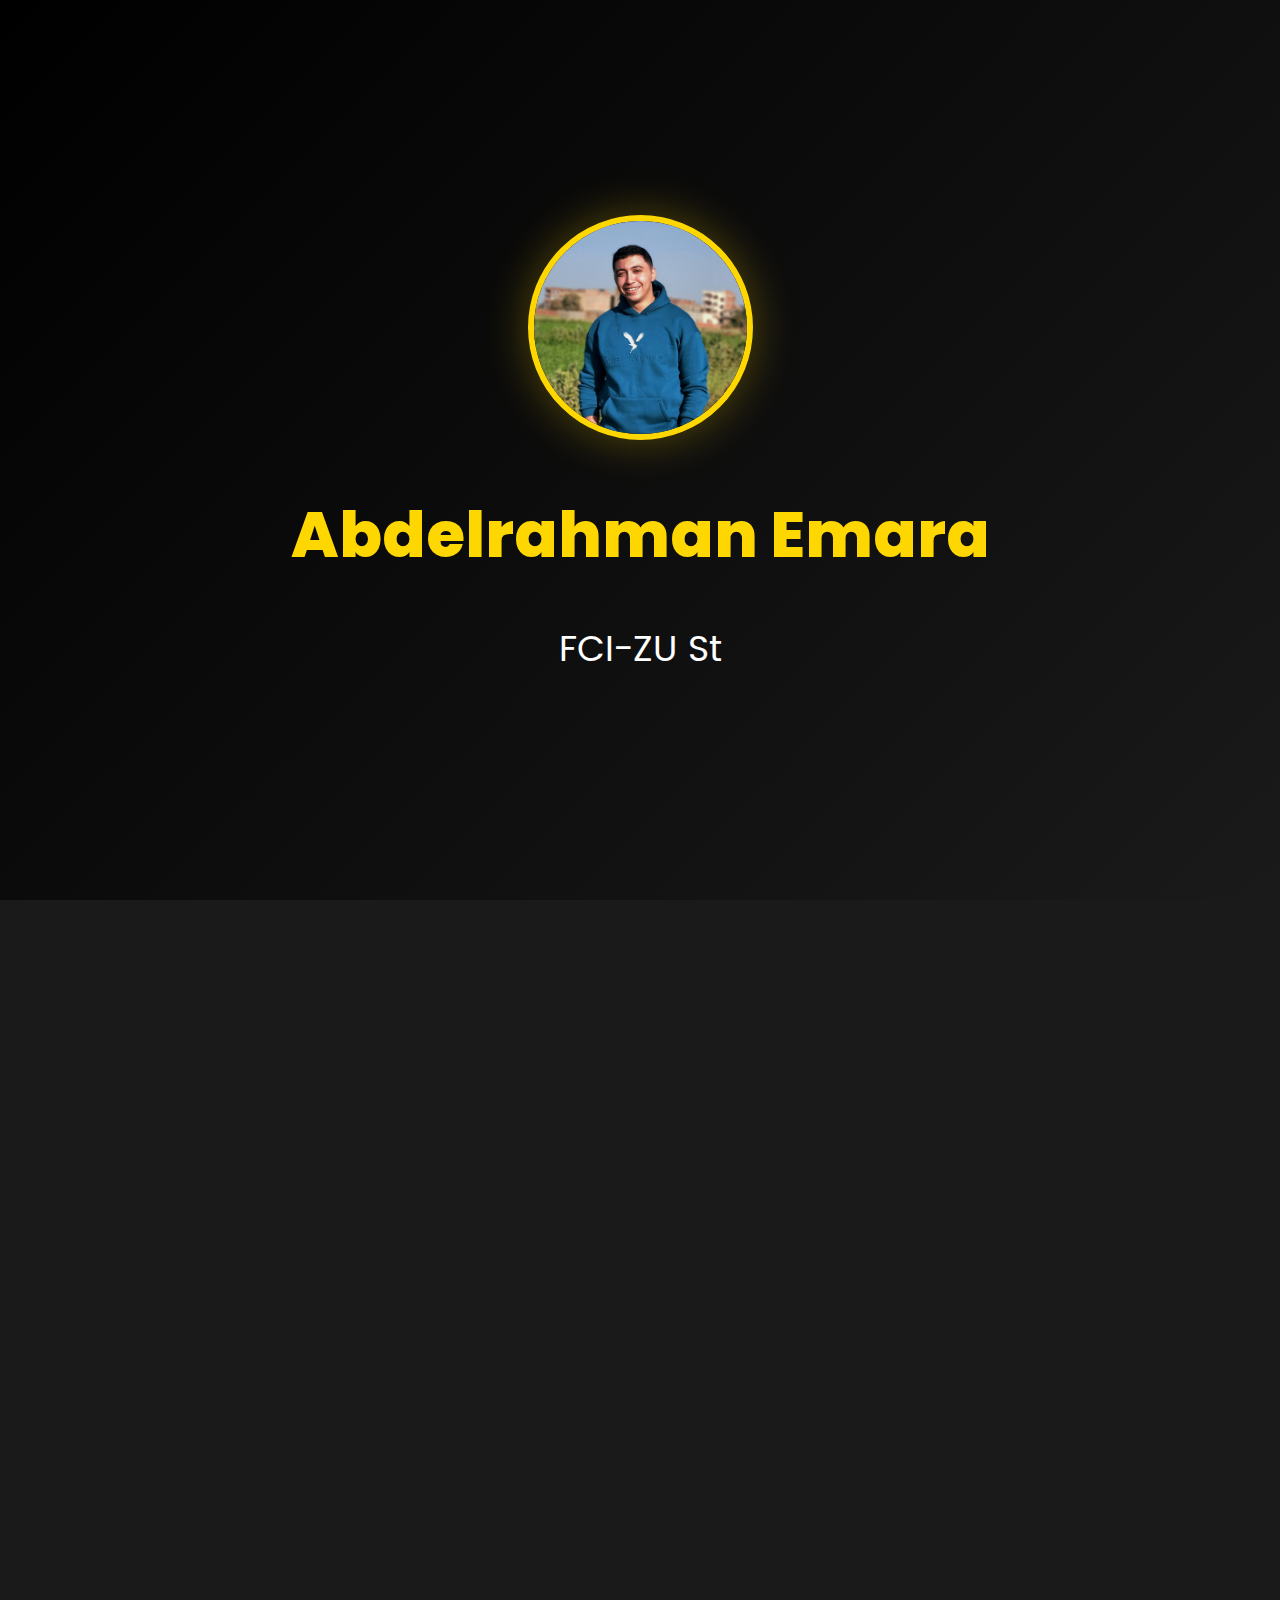
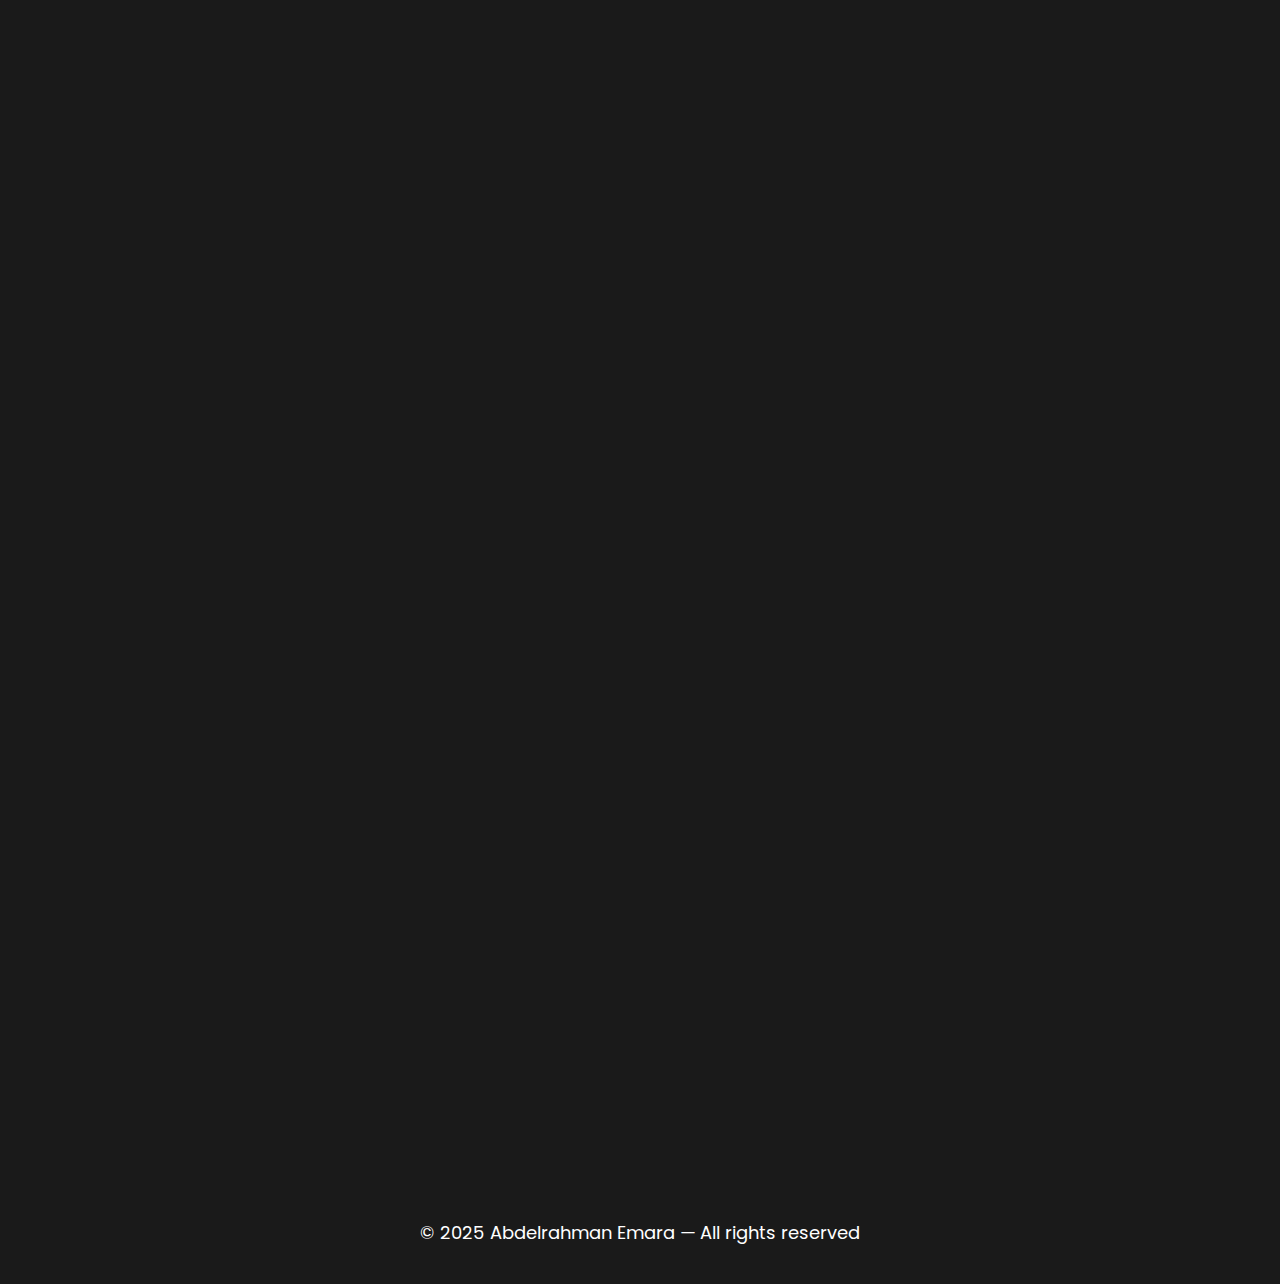
<file: index.html>
<!DOCTYPE html>
<html lang="ar" dir="ltr">
<head>
  <meta charset="UTF-8">
  <meta name="viewport" content="width=device-width, initial-scale=1.0">
  <title>Abdelrahman Emara - Portfolio</title>
  <link rel="stylesheet" href="style.css">
  <link rel="stylesheet" href="https://cdnjs.cloudflare.com/ajax/libs/font-awesome/6.4.0/css/all.min.css">
  <link rel="preconnect" href="https://fonts.googleapis.com">
  <link rel="preconnect" href="https://fonts.gstatic.com" crossorigin>
  <link href="https://fonts.googleapis.com/css2?family=Poppins:wght@300;400;500;600;700;800&display=swap" rel="stylesheet">
</head>
<body>

  <!-- Navbar -->
  <nav id="navbar">
    <div class="nav-container">
      <div class="nav-brand">
        <img src="Githubph-emara.jpg" alt="Profile" class="nav-img" id="navImg">
        <span class="nav-name" id="navName">Abdelrahman Emara</span>
      </div>
      <div class="nav-sections" id="navSections"></div>
    </div>
  </nav>

  <!-- Hero Section -->
  <section id="hero" class="section">
    <div class="hero-content">
      <div class="hero-image-container">
        <img src="Githubph-emara.jpg" alt="Abdelrahman Emara" class="hero-image" id="heroImg">
      </div>
      <div class="hero-text">
        <h1 class="hero-name" id="heroName">Abdelrahman Emara</h1>
                    <h2 class="hero-title" id="heroTitle">
<div class="swipe-container"><span class="swipe-text" id="swipeText">FCI-ZU Student</span></div>
                                                        </div>
                                  </h2>
      </div>
    </div>
  </section>

  <!-- About Section -->
  <section id="about" class="section" data-section="About">
    <div class="container">
      <h2 class="section-title">About Me</h2>
      <div class="about-content">
        <p>I am Abdelrahman Emara, a student at the Faculty of Computers and Information, Zagazig University.</p>
        <p>I'm developing my skills in UI/UX design, photography, and graphic design.</p>
        <p>I aim to develop my skills in technology and design to create innovative digital solutions that make a positive impact on society.</p>
      </div>
    </div>
  </section>

  <!-- Skills Section -->
  <section id="skills" class="section" data-section="Skills">
    <div class="container">
      <h2 class="section-title">Skills</h2>
      <div class="skills-grid">
        <div class="skill-item">
          <div class="skill-header">
            <span class="skill-name">UI</span>
            <span class="skill-percent">75%</span>
          </div>
          <div class="skill-bar">
            <div class="skill-progress" data-progress="75"></div>
          </div>
        </div>
        <div class="skill-item">
          <div class="skill-header">
            <span class="skill-name">UX</span>
            <span class="skill-percent">50%</span>
          </div>
          <div class="skill-bar">
            <div class="skill-progress" data-progress="50"></div>
          </div>
        </div>
        <div class="skill-item">
          <div class="skill-header">
            <span class="skill-name">Photography</span>
            <span class="skill-percent">80%</span>
          </div>
          <div class="skill-bar">
            <div class="skill-progress" data-progress="80"></div>
          </div>
        </div>
        <div class="skill-item">
          <div class="skill-header">
            <span class="skill-name">Graphic Design</span>
            <span class="skill-percent">80%</span>
          </div>
          <div class="skill-bar">
            <div class="skill-progress" data-progress="80"></div>
          </div>
        </div>
        <div class="skill-item">
          <div class="skill-header">
            <span class="skill-name">Video Editing</span>
            <span class="skill-percent">60%</span>
          </div>
          <div class="skill-bar">
            <div class="skill-progress" data-progress="60"></div>
          </div>
        </div>
        <div class="skill-item">
          <div class="skill-header">
            <span class="skill-name">Marketing</span>
            <span class="skill-percent">40%</span>
          </div>
          <div class="skill-bar">
            <div class="skill-progress" data-progress="40"></div>
          </div>
        </div>
      </div>
    </div>
  </section>

  <!-- Education Section -->
  <section id="education" class="section" data-section="Education">
    <div class="container">
      <h2 class="section-title">Education</h2>
      <div class="education-content">
        <div class="education-item">
          <h3>Zagazig University</h3>
          <p>Faculty of Computers and Information (DS)</p>
        </div>
      </div>
    </div>
  </section>

  <!-- Activities Section -->
  <section id="activities" class="section" data-section="Activities">
    <div class="container">
      <h2 class="section-title">Students Activities</h2>
      <div class="activities-content">
        <div class="activity-group">
          <h3 class="activity-year">2025 – Now</h3>
          <div class="activity-item">
            <h4>GDG MTI</h4>
            <p>• Community Head – UI/UX</p>
          </div>
          <div class="activity-item">
            <h4>GDG Zagazig</h4>
            <p>• Core Team – UI/UX</p>
          </div>
          <div class="activity-item">
            <h4>Zag Eng Family</h4>
            <p>• Co-Lead – UI/UX</p>
          </div>
          <div class="activity-item">
            <h4>GDG Obour</h4>
            <p>• Core Team – UI/UX</p>
          </div>
        </div>

        <div class="activity-group">
          <h3 class="activity-year">2024–2025</h3>
          <div class="activity-item">
            <h4>GDG MTI</h4>
            <p>• Head of Photography</p>
            <p>• Vice Head of Graphic Design</p>
          </div>
          <div class="activity-item">
            <h4>MSP Al-Azhar University</h4>
            <p>• UI/UX Member</p>
            <p>• Volunteered as a UI/UX Instructor at "أثر" Camp</p>
          </div>
        </div>

        <div class="activity-group">
          <h3 class="activity-year">2025</h3>
          <div class="activity-item">
            <h4>Zag Eng Family</h4>
            <p>• Winner of the Deep Dive Camp 2.0 🏆</p>
          </div>
          <div class="activity-item">
            <h4>Gen Z</h4>
            <p>• Volunteered as a UI/UX Instructor at "Gen Z" Camp</p>
          </div>
        </div>

        <div class="activity-group">
          <h3 class="activity-year">2023–2024</h3>
          <div class="activity-item">
            <h4>GDSC MTI</h4>
            <p>• UI/UX Member</p>
            <p>• Marketing Member</p>
          </div>
        </div>

        <div class="activity-group">
          <h3 class="activity-year">2022–2023</h3>
          <div class="activity-item">
            <h4>EGI ZU</h4>
            <p>• UI/UX Member</p>
            <p>• Marketing Member</p>
            <p>• Media Member</p>
          </div>
        </div>
      </div>
    </div>
  </section>

  <!-- Events Section -->
  <section id="events" class="section" data-section="Events">
    <div class="container">
      <h2 class="section-title">Events Organized</h2>
      <div class="events-content">
        <div class="event-item">
          <h3>DevFest 2024</h3>
          <p>GDG Cairo</p>
        </div>
        <div class="event-item">
          <h3>TeqFest 2024</h3>
          <p>GDSC MTI</p>
        </div>
        <div class="event-item">
          <h3>The Matrix 2024</h3>
          <p>GDSC MTI</p>
        </div>
      </div>
    </div>
  </section>

  <!-- Courses Section -->
  <section id="courses" class="section" data-section="Courses">
    <div class="container">
      <h2 class="section-title">Courses & Certifications</h2>
      <div class="courses-content">
        <div class="course-group">
          <h3>Success Academy</h3>
          <ul>
            <li>English (American Accent)</li>
          </ul>
        </div>
        <div class="course-group">
          <h3>Yanfaa.com</h3>
          <ul>
            <li>Contact Creation</li>
            <li>Social Media Management 101</li>
            <li>Personal Branding</li>
            <li>Video Editing</li>
          </ul>
        </div>
        <div class="course-group">
          <h3>Nobel Education Center</h3>
          <ul>
            <li>Basics C++</li>
            <li>OOP C++</li>
          </ul>
        </div>
      </div>
    </div>
  </section>

  <!-- Contact Section -->
  <section id="contact" class="section" data-section="Contact">
    <div class="container">
      <h2 class="section-title">Contact Me</h2>
      <div class="contact-icons">
        <a href="https://www.linkedin.com/in/abdoemara175" class="contact-icon" data-name="LinkedIn" target="_blank">
      <i class="fab fa-linkedin"></i>
    </a>
        <a href="mailto:abdoemara.175@gmail.com" class="contact-icon" data-name="Email" target="_blank">
          <i class="fas fa-envelope"></i>
        </a>
        <a href="https://wa.me/201022382461" class="contact-icon" data-name="WhatsApp" target="_blank">
          <i class="fab fa-whatsapp"></i>
        </a>
        <a href="https://www.facebook.com/abdoemara.1750" class="contact-icon" data-name="Facebook" target="_blank">
          <i class="fab fa-facebook"></i>
        </a>
        <a href="tel:+201022382461" class="contact-icon" data-name="Call" target="_blank">
    <i class="fas fa-phone"></i>
  </a>
          <i class="fas fa-link"></i>
        </a>
    </div>
  </section>

  <!-- Footer -->
  <footer>
    <p>&copy; 2025 Abdelrahman Emara — All rights reserved</p>
  </footer>

  <script src="scripts.js"></script>
</body>
</html>
</file>
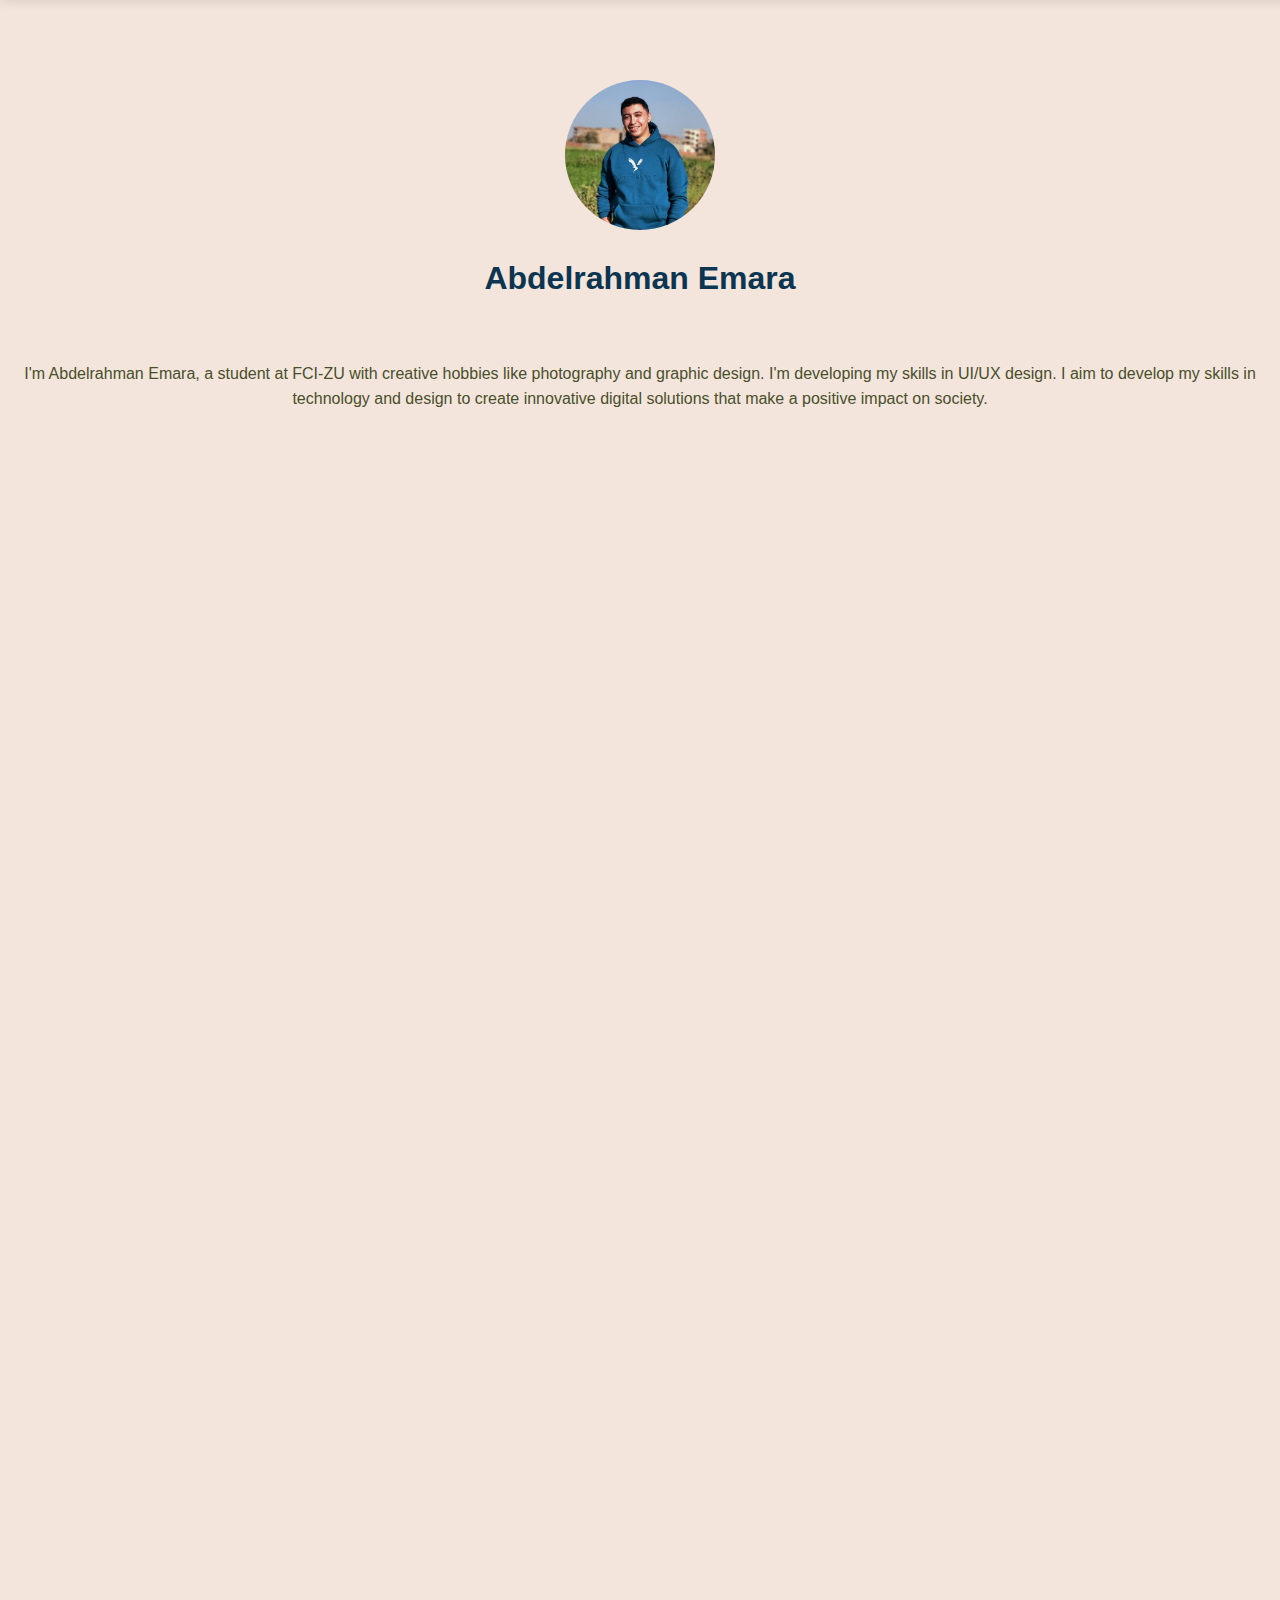
<file: Emara.html>
<!DOCTYPE html>
<html lang="en">
<head>
<meta charset="UTF-8">
<meta name="viewport" content="width=device-width, initial-scale=1.0">
<title>Abdelrahman Emara</title>
<link rel="stylesheet" href="https://cdnjs.cloudflare.com/ajax/libs/font-awesome/6.4.0/css/all.min.css">
<style>
/* ====== General ====== */
body {
  font-family: Arial, sans-serif;
  background-color: #F4E5DC;
  margin: 0;
  padding: 0;
  color: #484F2B;
  line-height: 1.6;
}

section {
  max-width: 900px;
  margin: 40px auto;
  padding: 30px;
  background-color: #fff;
  border-radius: 10px;
  box-shadow: 0 4px 15px rgba(0,0,0,0.05);
  opacity: 0;
  transform: translateY(30px);
  transition: all 0.6s ease;
}

section.visible {
  opacity: 1;
  transform: translateY(0);
}

h2 {
  text-align: center;
  color: #0B3550;
  margin-bottom: 25px;
}

/* ====== Header ====== */
.header {
  text-align: center;
  padding: 80px 20px 50px 20px;
}

.header .avatar {
  width: 150px;
  height: 150px;
  border-radius: 50%;
  object-fit: cover;
  margin-bottom: 15px;
}

.header h1 {
  margin: 0;
  color: #0B3550;
  font-size: 32px;
}

.header .subtitle {
  font-size: 18px;
  margin-top: 10px;
}

.slider-text {
  display: inline-block;
  opacity: 0;
  transition: opacity 0.5s ease;
}

/* ====== Navbar Sticky ====== */
.navbar {
  position: fixed;
  top: 0;
  left: 0;
  width: 100%;
  display: flex;
  align-items: center;
  background: #fff;
  padding: 5px 20px;
  box-shadow: 0 2px 10px rgba(0,0,0,0.1);
  transform: translateY(-100%);
  transition: transform 0.4s ease;
  z-index: 1000;
}

.navbar.visible {
  transform: translateY(0);
}

.navbar img {
  width: 40px;
  height: 40px;
  border-radius: 50%;
  margin-right: 10px;
}

.navbar span {
  font-weight: bold;
  color: #0B3550;
}

/* ====== Skills ====== */
.skills .skill {
  margin-bottom: 15px;
}

.skill-name {
  font-weight: bold;
  margin-bottom: 5px;
}

.skill-bar {
  background: #e0e0e0;
  border-radius: 20px;
  overflow: hidden;
  height: 20px;
}

.progress-bar {
  height: 100%;
  width: 0;
  background-color: #0B3550;
  border-radius: 20px;
  transition: width 1.2s ease;
}

/* ====== Contact Links ====== */
.contact-links {
  display: flex;
  justify-content: center;
  flex-wrap: wrap;
  gap: 15px;
  margin-top: 20px;
}

.contact-links a {
  text-decoration: none;
}

.contact-links i {
  font-size: 28px;
  color: #0B3550;
  transition: transform 0.3s, color 0.3s;
}

.contact-links i:hover {
  transform: scale(1.3);
  color: #6B8B9F;
}

/* ====== Responsive ====== */
@media screen and (max-width: 768px) {
  .header .avatar {
    width: 120px;
    height: 120px;
  }

  .contact-links i {
    font-size: 24px;
  }

  section {
    padding: 20px;
  }
}
</style>
</head>
<body>

<!-- Navbar -->
<div class="navbar">
  <img src="Githubph-emara.jpg" alt="Abdelrahman Emara">
  <span>Abdelrahman Emara</span>
</div>

<!-- Header -->
<div class="header">
  <img src="Githubph-emara.jpg" alt="Abdelrahman Emara" class="avatar">
  <h1>Abdelrahman Emara</h1>
  <p class="subtitle"><span class="slider-text">FCI-ZU Student</span></p>
  <p>I'm Abdelrahman Emara, a student at FCI-ZU with creative hobbies like photography and graphic design. I'm developing my skills in UI/UX design. I aim to develop my skills in technology and design to create innovative digital solutions that make a positive impact on society.</p>
</div>

<!-- Skills -->
<section class="skills">
  <h2>Skills</h2>
  <div class="skill">
    <div class="skill-name">UI</div>
    <div class="skill-bar"><div class="progress-bar" data-width="75%"></div></div>
  </div>
  <div class="skill">
    <div class="skill-name">UX</div>
    <div class="skill-bar"><div class="progress-bar" data-width="50%"></div></div>
  </div>
  <div class="skill">
    <div class="skill-name">Photography</div>
    <div class="skill-bar"><div class="progress-bar" data-width="80%"></div></div>
  </div>
  <div class="skill">
    <div class="skill-name">Graphic Design</div>
    <div class="skill-bar"><div class="progress-bar" data-width="80%"></div></div>
  </div>
  <div class="skill">
    <div class="skill-name">Video Editing</div>
    <div class="skill-bar"><div class="progress-bar" data-width="60%"></div></div>
  </div>
  <div class="skill">
    <div class="skill-name">Marketing</div>
    <div class="skill-bar"><div class="progress-bar" data-width="40%"></div></div>
  </div>
</section>

<!-- Education -->
<section class="education">
  <h2>Education</h2>
  <p>Faculty of Computers and Information - Zagazig University "DS"</p>
</section>

<!-- Students Activities -->
<section class="activities">
  <h2>Students Activities</h2>
  <ul>
    <li>2025 - Now | Google Developer Groups on Campus: Community Head Ui/Ux "MTI", Core Team Ui/Ux "Zagazig", Core Team Ui/Ux "Obour"</li>
    <li>Zag Eng Family: Co lead Ui/Ux</li>
    <li>GDG MTI 2024-2025: Head of Photography, Vice Head of Graphic Design</li>
    <li>Zag Eng Family 2025: Winner of the Deep Dive Camp 2.0</li>
    <li>Gen Z 2025: Volunteered as Ui/Ux Instructor at "Gen Z" camp</li>
    <li>MSP Al-Azhar University 2024-2025: UI/UX Member, Volunteered as Ui/Ux Instructor at "أثر" camp</li>
    <li>GDSC MTI 2023-2024: UI/UX Member, Marketing Member</li>
    <li>EGI ZU 2022-2023: UI/UX Member, Marketing Member, Media Member</li>
  </ul>
</section>

<!-- Events -->
<section class="events">
  <h2>Events</h2>
  <ul>
    <li>Organiser: DevFest 2024 - GDG Cairo</li>
    <li>Organiser: TeqFest 2024 - GDSC MTI</li>
    <li>Organiser: The Matrix 2024 - GDSC MTI</li>
  </ul>
</section>

<!-- Contact -->
<section class="contact">
  <h2>Contact</h2>
  <div class="contact-links">
    <a href="https://www.linkedin.com/in/abdoemara175" target="_blank"><i class="fab fa-linkedin"></i></a>
    <a href="mailto:abdoemara.175@gmail.com" target="_blank"><i class="fas fa-envelope"></i></a>
    <a href="https://wa.me/201022382461" target="_blank"><i class="fab fa-whatsapp"></i></a>
    <a href="https://www.facebook.com/abdoemara.1750" target="_blank"><i class="fab fa-facebook"></i></a>
    <a href="https://linktr.ee/abdelrahmanemara" target="_blank"><i class="fas fa-link"></i></a>
  </div>
</section>

<script>
// ====== Fade-in Sections ======
window.addEventListener('scroll', () => {
  document.querySelectorAll('section').forEach(section => {
    const top = section.getBoundingClientRect().top;
    const windowHeight = window.innerHeight;
    if (top < windowHeight - 100) section.classList.add('visible');
  });
});

// ====== Slider Text under Name ======
const texts = ["FCI-ZU Student", "UI/UX Designer", "Photography", "Graphic Designer"];
let index = 0;
const slider = document.querySelector(".slider-text");

function showNextText() {
  slider.style.opacity = 0;
  setTimeout(() => {
    slider.textContent = texts[index];
    slider.style.opacity = 1;
    index = (index + 1) % texts.length;
  }, 500);
}
setInterval(showNextText, 3000);

// ====== Progress Bar Animation ======
const skillsSection = document.querySelector('.skills');
const progressBars = document.querySelectorAll('.progress-bar');

window.addEventListener('scroll', () => {
  const top = skillsSection.getBoundingClientRect().top;
  if (top < window.innerHeight - 50) {
    progressBars.forEach(bar => {
      bar.style.width = bar.getAttribute('data-width');
    });
  }
});

// ====== Sticky Navbar ======
const navbar = document.querySelector('.navbar');
const headerHeight = document.querySelector('.header').offsetHeight;

window.addEventListener('scroll', () => {
  if (window.scrollY > headerHeight) {
    navbar.classList.add('visible');
  } else {
    navbar.classList.remove('visible');
  }
});
</script>

</body>
</html>
</file>
<file: style.css>
/* ========== GLOBAL STYLES ========== */
:root {
  --primary-black: #000000;
  --secondary-black: #1a1a1a;
  --primary-yellow: #FFD700;
  --accent-yellow: #FFD700;
  --text-white: #ffffff;
  --text-gray: #ffffff;
  --transition: all 0.5s ease-in-out;
  --base-font-size: 16px;
}

html {
  scroll-behavior: smooth;
  font-size: clamp(14px, 2vw, 18px);
}

* {
  margin: 0;
  padding: 0;
  box-sizing: border-box;
}

body {
  font-family: 'Poppins', sans-serif;
  background-color: var(--secondary-black);
  color: var(--text-white);
  line-height: 1.6;
  overflow-x: hidden;
}

.container {
  width: 90%;
  max-width: 1200px;
  margin: 0 auto;
  padding: 0 clamp(1rem, 5%, 3rem);
}

.section {
  padding: clamp(2rem, 10vh, 5rem) 0;
  opacity: 0;
  transform: translateY(3.125rem);
  transition: var(--transition);
}

.section.visible {
  opacity: 1;
  transform: translateY(0);
}

.section-title {
  font-size: clamp(1.5rem, 5vw, 3rem);
  font-weight: 700;
  width: fit-content;
  margin: 0 auto clamp(2rem, 8vh, 4rem);
  display: flex;
  justify-content: center;
  align-items: center;
  color: var(--primary-yellow);
  position: relative;
  animation: fadeInUp 1s ease-out;
}

.section-title::after {
  content: '';
  position: absolute;
  bottom: -0.625rem;
  width: 100%;
  height: 0.125rem;
  background: var(--primary-yellow);
  border-radius: 2px;
}

/* ========== NAVBAR ========== */
#navbar {
  position: fixed;
  top: 0;
  left: 0;
  width: 100%;
  background: rgba(10, 10, 10, 0.95);
  backdrop-filter: blur(10px);
  padding: clamp(0.75rem, 2vh, 1.5rem) 0;
  z-index: 1000;
  transition: var(--transition);
  opacity: 0;
  box-shadow: 0 2px 15px rgba(255, 215, 0, 0.1);
}

#navbar.show {
  opacity: 1;
}

.nav-container {
  max-width: 1200px;
  margin: 0 auto;
  padding: 0 clamp(1rem, 5%, 2.5rem);
  display: flex;
  justify-content: space-between;
  align-items: center;
  gap: clamp(1rem, 3vw, 2rem);
}

.nav-brand {
  display: flex;
  align-items: center;
  gap: clamp(0.75rem, 2vw, 1rem);
  cursor: pointer;
  transition: all 0.3s ease;
  text-decoration: none;
  color: inherit;
  min-width: 0;
}

.nav-brand:hover {
  opacity: 0.8;
  transform: scale(1.05);
}

.nav-img {
  display: block;
  width: clamp(2.5rem, 8vw, 3.125rem);
  height: clamp(2.5rem, 8vw, 3.125rem);
  border-radius: 50%;
  object-fit: cover;
  border: 2px solid var(--primary-yellow);
  transition: var(--transition);
  flex-shrink: 0;
}

.nav-name {
  font-size: clamp(0.875rem, 2vw, 1.3rem);
  font-weight: 600;
  color: var(--primary-yellow);
  white-space: nowrap;
  overflow: hidden;
  text-overflow: ellipsis;
}

.nav-sections {
  display: flex;
  gap: clamp(1rem, 3vw, 2rem);
  align-items: center;
  flex-wrap: wrap;
  justify-content: center;
}

.nav-section-link {
  color: var(--text-white);
  text-decoration: none;
  font-size: clamp(0.75rem, 1.5vw, 1rem);
  font-weight: 500;
  padding: clamp(0.5rem, 1vw, 1rem) clamp(0.75rem, 2vw, 1.5rem);
  border-radius: 5px;
  transition: var(--transition);
  position: relative;
  white-space: nowrap;
}

.nav-section-link::before {
  content: '';
  position: absolute;
  bottom: 0;
  left: 0;
  width: 0;
  height: 2px;
  background: var(--primary-yellow);
  transition: width 0.3s ease;
}

.nav-section-link:hover {
  color: var(--primary-yellow);
}

.nav-section-link:hover::before {
  width: 100%;
}

/* ========== HERO SECTION ========== */
#hero {
  display: flex;
  justify-content: center;
  align-items: center;
  min-height: 100vh;
  position: relative;
  background: linear-gradient(135deg, var(--primary-black) 0%, var(--secondary-black) 100%);
  overflow: hidden;
  padding: clamp(2rem, 10vh, 4rem) clamp(1rem, 5%, 2rem);
}

#hero::before {
  content: '';
  position: absolute;
  width: clamp(20rem, 50vw, 35rem);
  height: clamp(20rem, 50vw, 35rem);
  background: radial-gradient(circle, var(--primary-yellow) 0%, transparent 70%);
  opacity: 0.05;
  animation: float 6s ease-in-out infinite;
  top: -50%;
  right: -50%;
}

@keyframes float {
  0%, 100% { transform: translateY(0) rotate(0deg); }
  50% { transform: translateY(-2rem) rotate(10deg); }
}

.hero-content {
  text-align: center;
  animation: fadeInUp 1.2s ease-out;
  width: 100%;
  max-width: 100%;
}

.hero-image-container {
  margin-bottom: clamp(1.5rem, 5vw, 2rem);
}

.hero-image {
  width: clamp(10rem, 30vw, 12.5rem);
  height: clamp(10rem, 30vw, 12.5rem);
  border-radius: 50%;
  object-fit: cover;
  border: clamp(0.25rem, 1vw, 0.375rem) solid var(--primary-yellow);
  box-shadow: 0 0 2.5rem rgba(255, 215, 0, 0.3);
  transition: var(--transition);
  animation: slideInScale 1s ease-out;
}

.hero-image:hover {
  transform: scale(1.05);
  box-shadow: 0 0 3.75rem rgba(255, 215, 0, 0.5);
}

@keyframes slideInScale {
  0% {
    opacity: 0;
    transform: translateY(3.125rem) scale(0.8);
  }
  100% {
    opacity: 1;
    transform: translateY(0) scale(1);
  }
}

.hero-text {
  animation: fadeInUp 1.4s ease-out;
}

.hero-name {
  font-size: clamp(1.5rem, 8vw, 3.5rem);
  font-weight: 800;
  color: var(--primary-yellow);
  margin-bottom: clamp(1rem, 3vh, 1.5rem);
  animation: fadeInUp 1s ease-out 0.2s backwards;
  word-wrap: break-word;
  word-break: break-word;
}

.hero-title {
  font-size: clamp(1rem, 4vw, 2rem);
  font-weight: 400;
  color: var(--text-gray);
  animation: fadeInUp 1s ease-out 0.4s backwards;
  min-height: clamp(2rem, 8vh, 4rem);
  text-align: center;
  width: 100%;
  transition: transform 0.5s ease, opacity 0.5s ease;
  display: flex;
  justify-content: center;
  align-items: center;
}

@keyframes fadeInUp {
  from {
    opacity: 0;
    transform: translateY(1.875rem);
  }
  to {
    opacity: 1;
    transform: translateY(0);
  }
}

/* ========== ABOUT SECTION ========== */
#about {
  background: var(--secondary-black);
}

.about-content {
  max-width: 800px;
  margin: 0 auto;
  text-align: center;
}

.about-content p {
  font-size: clamp(0.875rem, 2vw, 1.2rem);
  color: var(--text-gray);
  margin-bottom: clamp(0.75rem, 2vh, 1.25rem);
  line-height: 1.8;
}

/* ========== SKILLS SECTION ========== */
#skills {
  background: var(--primary-black);
}

.skills-grid {
  display: grid;
  grid-template-columns: repeat(auto-fit, minmax(clamp(250px, 45vw, 300px), 1fr));
  gap: clamp(1.5rem, 4vw, 2rem);
  max-width: 900px;
  margin: 0 auto;
}

.skill-item {
  padding: clamp(1rem, 3vw, 1.5rem);
  background: var(--secondary-black);
  border-radius: 0.625rem;
  transition: var(--transition);
}

.skill-item:hover {
  transform: translateY(-0.625rem);
  box-shadow: 0 0.625rem 2rem rgba(255, 215, 0, 0.5);
}

.skill-header {
  display: flex;
  justify-content: space-between;
  align-items: center;
  margin-bottom: clamp(0.75rem, 2vh, 1rem);
}

.skill-name {
  font-size: clamp(1rem, 2vw, 1.2rem);
  font-weight: 600;
  color: var(--text-white);
}

.skill-percent {
  font-size: clamp(0.875rem, 1.5vw, 1rem);
  font-weight: 600;
  color: var(--primary-yellow);
}

.skill-bar {
  width: 100%;
  height: 0.625rem;
  background: rgba(255, 255, 255, 0.1);
  border-radius: 0.625rem;
  overflow: hidden;
}

.skill-progress {
  height: 100%;
  background: linear-gradient(90deg, var(--accent-yellow), var(--primary-yellow));
  border-radius: 0.625rem;
  width: 0;
  transition: width 1.5s ease-out;
}

.skill-item.animate .skill-progress {
  width: var(--progress);
}

/* ========== EDUCATION SECTION ========== */
#education {
  background: var(--secondary-black);
}

.education-content {
  max-width: 800px;
  margin: 0 auto;
}

.education-item {
  background: var(--primary-black);
  padding: clamp(1.5rem, 4vw, 2rem);
  border-radius: 0.625rem;
  border-left: 0.25rem solid var(--primary-yellow);
}

.education-item h3 {
  font-size: clamp(1.1rem, 2.5vw, 1.5rem);
  color: var(--primary-yellow);
  margin-bottom: 0.625rem;
}

.education-item p {
  color: var(--text-gray);
  font-size: clamp(0.875rem, 1.8vw, 1.1rem);
}

/* ========== ACTIVITIES & EVENTS SECTIONS ========== */
#activities,
#events {
  background: var(--primary-black);
}

.activities-content,
.events-content,
.courses-content {
  max-width: 900px;
  margin: 0 auto;
}

.activity-group,
.course-group {
  margin-bottom: clamp(2rem, 5vh, 2.5rem);
  background: var(--secondary-black);
  padding: clamp(1.5rem, 4vw, 2rem);
  border-radius: 0.625rem;
  transition: var(--transition);
}

.activity-group:hover,
.course-group:hover,
.event-item:hover {
  transform: translateY(-0.3125rem);
  box-shadow: 0 0.625rem 2rem rgba(255, 215, 0, 0.15);
}

.activity-year {
  font-size: clamp(1rem, 2.5vw, 1.5rem);
  color: var(--primary-yellow);
  margin-bottom: clamp(1rem, 2vh, 1.25rem);
  font-weight: 600;
}

.activity-item {
  margin-bottom: clamp(1rem, 2vh, 1.5rem);
  padding: clamp(1rem, 2vw, 1.25rem);
  background: rgba(255, 215, 0, 0.05);
  border-radius: 0.5rem;
  border-left: 0.1875rem solid var(--primary-yellow);
}

.activity-item h4 {
  font-size: clamp(1rem, 2vw, 1.3rem);
  color: var(--text-white);
  margin-bottom: 0.625rem;
}

.activity-item p {
  color: var(--text-gray);
  font-size: cl}

/* ===== CONTACT SECTION STYLES ===== */
.contact-icons {
  display: flex;
  flex-wrap: wrap;
  justify-content: center;
  align-items: center;
  gap: clamp(1rem, 2vw, 2rem);
  margin-top: 2rem;
}

.contact-icon {
  width: clamp(2.5rem, 6vw, 4rem);
  height: clamp(2.5rem, 6vw, 4rem);
  display: flex;
  align-items: center;
  justify-content: center;
  transition: var(--transition);
}

.contact-icon i {
  font-size: clamp(1.5rem, 4vw, 2.5rem);
  color: var(--primary-yellow);
}

/* ===== FOOTER STYLES ===== */
footer {
  padding: clamp(1.5rem, 5vw, 2rem);
  text-align: center;
  margin-top: clamp(3rem, 8vw, 5rem);
  border-top: 1px solid var(--secondary-black);
}

footer p {
  font-size: clamp(0.875rem, 2vw, 1rem);
  color: var(--text-white);
  line-height: 1.6;
}

/* ===== RESPONSIVE DESIGN (MOBILE) ===== */
@media (max-width: 768px) {
  .contact-icons {
    gap: 1rem;
    margin-top: 1.5rem;
  }

  .contact-icon {
    width: 3rem;
    height: 3rem;
  }

  .contact-icon i {
    font-size: 1.75rem;
  }

  #contact {
    padding: clamp(2rem, 5vw, 3rem);
  }

  footer {
    padding: 1.5rem 1rem;
    margin-top: 2rem;
  }

  footer p {
    font-size: 0.875rem;
  }
}

@media (max-width: 480px) {
  .contact-icons {
    gap: 0.75rem;
    margin-top: 1rem;
  }

  .contact-icon {
    width: 2.5rem;
    height: 2.5rem;
  }

  .contact-icon i {
    font-size: 1.25rem;
  }

  #contact {
    padding: 1.5rem 1rem;
  }

  .section-title {
    font-size: 1.75rem;
  }

  footer {
    padding: 1rem;
    margin-top: 1.5rem;
  }

  footer p {
    font-size: 0.75rem;
    word-break: break-word;
  }
  }
</file>
